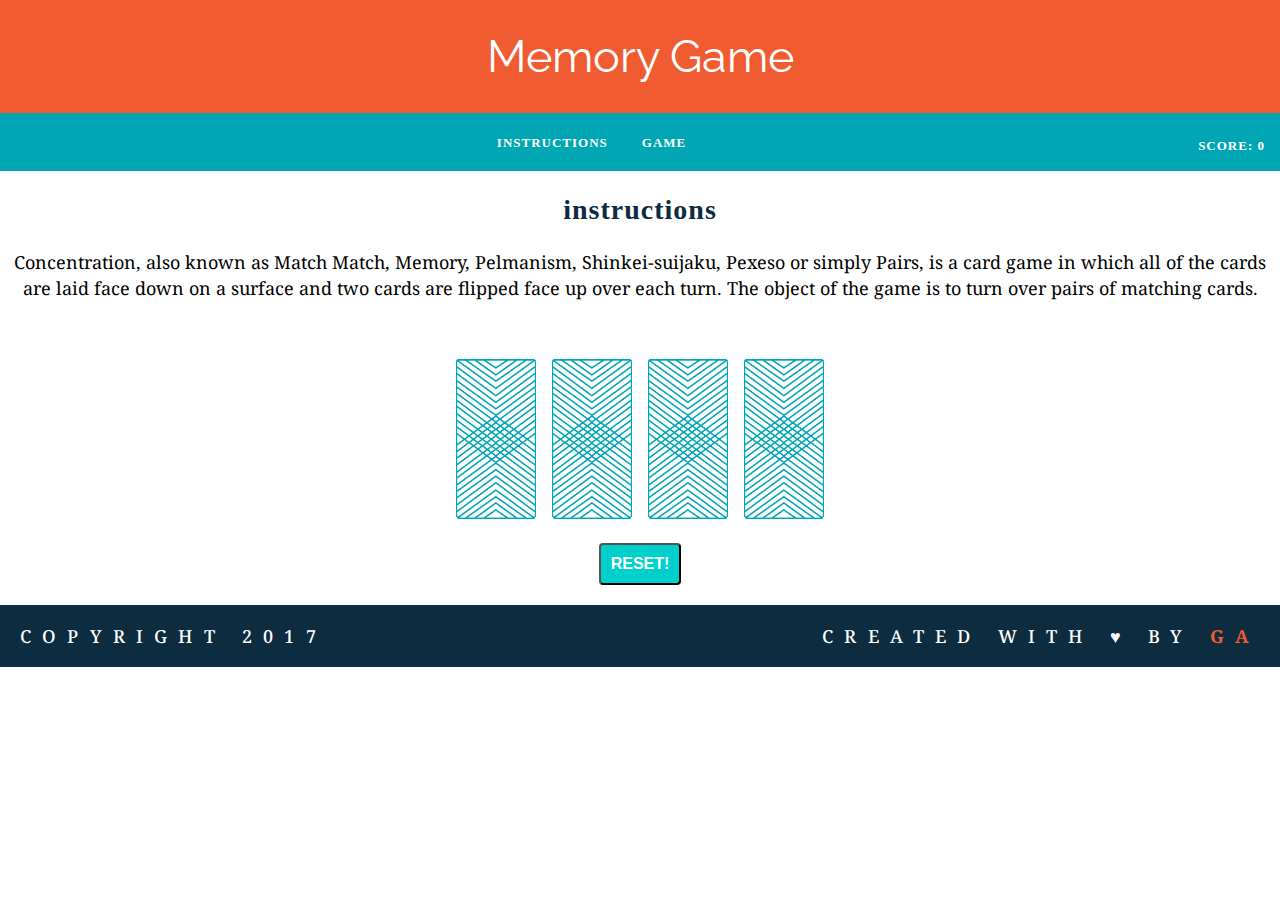
<file: www/index.html>
<!DOCTYPE html>
<html lang="en" dir="ltr">
  <head>
    <link href="https://fonts.googleapis.com/css?family=Droid+Serif|Raleway:400,500,600,700" rel="stylesheet">
    <link href="css/style.css" rel="stylesheet" type="text/css">
    <meta charset="utf-8">
    <title>Memory Card Game</title>
  </head>
  <body>
    <header><h1>Memory Game</h1>
    </header>

    </header>
    <nav>

      <p id="score">SCORE: 0</p>
      <a href="#inst">Instructions</a> <a href="#game">Game</a>
    </nav>

<main>

  <h2 id="inst">instructions</h2>

  <p>Concentration, also known as Match Match, Memory, Pelmanism, Shinkei-suijaku, Pexeso or simply Pairs, is a card game in which all of the cards are laid face down on a surface and two cards are flipped face up over each turn. The object of the game is to turn over pairs of matching cards.</p>


    <div id="game-board" class="board clearfix"></div>

    <button id='butt'>Reset!</button>

</main>

<footer class="clearfix"> <p class="copyright">Copyright 2017</p>

  <p class="message">Created with &hearts; by <span class="name">GA</span</p>

</footer>

<script src="js/main.js"></script>
  </body>


</html>
</file>
<file: www/css/style.css>
header{
  background-color: #F15B31;
  color: #FFFFFF;
  padding: 30px 20px 30px 20px;


}
a{
  text-decoration: none;
  font-family: "Railway";
  color: #f15b31;
  letter-spacing: 1px;
  font-size: 13px;
  font-weight: 600;
  margin: 0 15px 15px;
  color: #ffffff;
  text-transform: uppercase;
  border-bottom: 2px solid transparent;
}
body{
  text-align: center;
}
h1{
  font-family: "Raleway", sans-serif;
  font-weight: 400;

  font-size: 45px;
  margin: 0;
}
h2{
    font-family: "Railway";
    font-size: 28px;
    font-weight: 600;
    letter-spacing: 1px;
    color : #0d2c40;


}
body{
  margin :0;
}
p{
  font-family: "Droid Serif", serif;
  line-height: 26px;
  font-size: 18px;


}
nav{
  background-color: #00A6B3;
  color: #fff;
  padding: 20px 0px 20px 0px;
}
img{
  margin: 40px 8px 0 8px;
  width: 80px;
  height: 160px;
}
footer{
  text-transform: uppercase;
  padding: 0 20px 0 20px;
  background-color: #0D2C40;
  color : white;
  font-size: 14px;
  letter-spacing: 0.8em;
  font-weight: 500;
}
.copyright{
  float: left;
}
.message{
  float:right;

}
.clearfix:after {
  visibility: hidden;
  display: block;
  content: " ";
  clear: both;
  height: 0;
  font-size: 0;
}
.name{
  color: #F15B31;
  font-weight: 700;
}
a:hover{
  border-color: white;

}

button{
  cursor: pointer;
    background-color: #00D0CB;
    color: white;
    text-transform: uppercase;
    font-weight: bold;
    font-size: 16px;
    padding: 10px 10px;
    margin: 20px;
    border-radius: 4px;


}

#score{
  float: right;
  text-decoration: none;
  font-family: "Railway";
  color: #f15b31;
  letter-spacing: 1px;
  font-size: 13px;
  font-weight: 600;
  margin: 0 15px 15px;
  color: #ffffff;
  text-transform: uppercase;
  border-bottom: 2px solid transparent;


}
</file>
